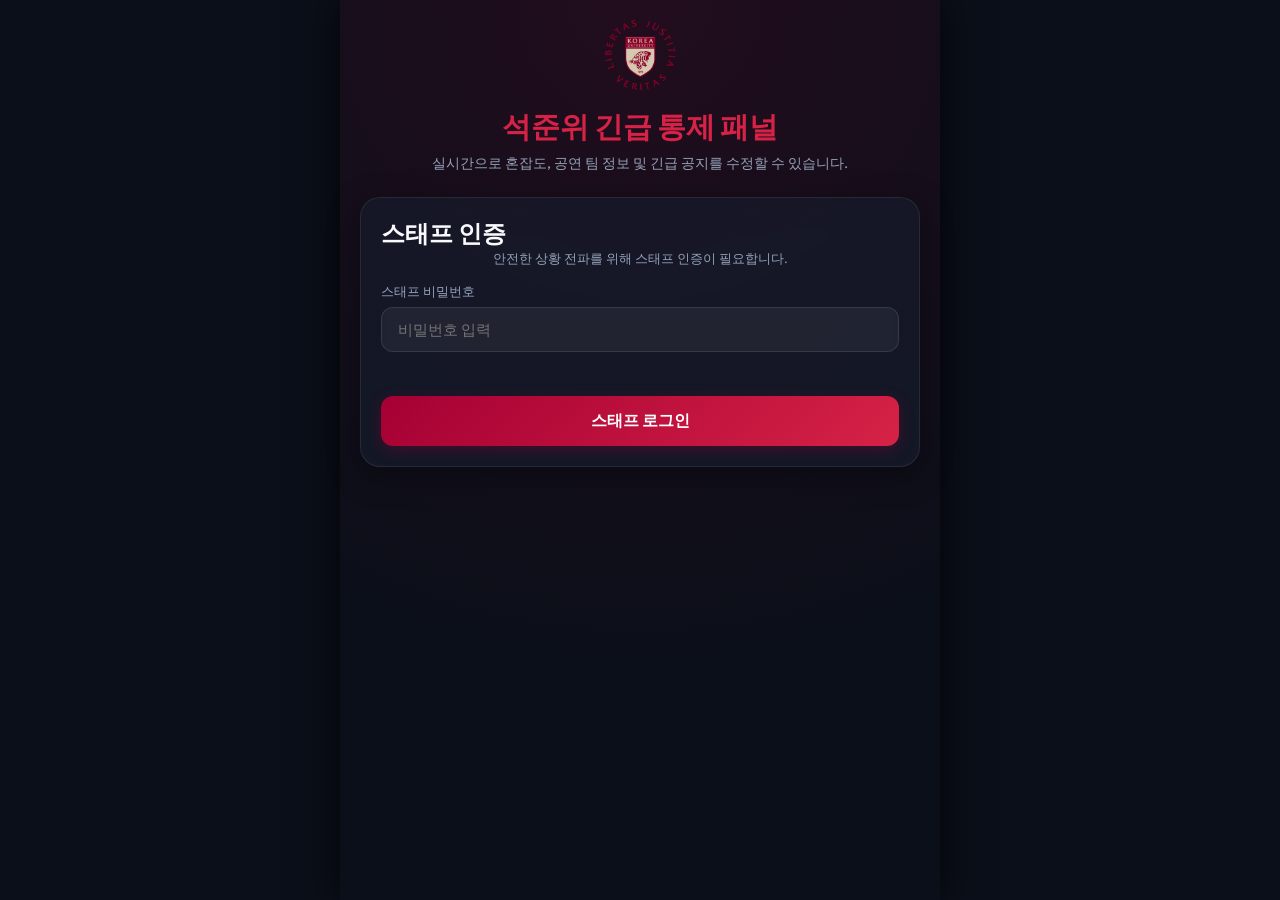
<file: admin.html>
<!DOCTYPE html>
<html lang="ko">
<head>
  <meta charset="UTF-8">
  <meta name="viewport" content="width=device-width, initial-scale=1.0">
  <title>석탑대동제 고대생 존 관리자 통제 패널</title>
  <link rel="stylesheet" href="style.css">
</head>
<body>
  
  <div class="app-container admin-container">
    <div class="admin-header">
      <img src="logo.png" alt="고려대학교 로고" class="admin-logo-img">
      <h1>석준위 긴급 통제 패널</h1>
      <p>실시간으로 혼잡도, 공연 팀 정보 및 긴급 공지를 수정할 수 있습니다.</p>
    </div>

    <!-- 관리자 인증 카드 -->
    <div class="card" id="adminAuthCard">
      <h2>스태프 인증</h2>
      <p style="font-size:0.8rem; color:var(--text-muted); margin-bottom:15px; text-align:center;">
        안전한 상황 전파를 위해 스태프 인증이 필요합니다.
      </p>
      
      <div class="form-group">
        <label for="adminPassword">스태프 비밀번호</label>
        <input type="password" id="adminPassword" class="form-control" placeholder="비밀번호 입력">
      </div>
      
      <div class="error-msg" id="authError"></div>
      
      <button class="btn-primary" id="btnAuth">스태프 로그인</button>
    </div>

    <!-- 관리 조작 패널 (인증 후 노출) -->
    <div id="adminControls" style="display: none; display: flex; flex-direction: column; gap: 20px;">
      
      <!-- 1. 혼잡도 통제 구역 -->
      <div class="card">
        <h3>🚨 구역별 실시간 혼잡도 제어</h3>
        
        <div class="form-group" style="margin-bottom: 20px;">
          <label>고대생 존 내부 혼잡도 단계</label>
          <div class="btn-grid-4" id="zoneCongestionGroup">
            <button class="btn-status-select" data-val="여유">여유</button>
            <button class="btn-status-select" data-val="보통">보통</button>
            <button class="btn-status-select" data-val="혼잡">혼잡</button>
            <button class="btn-status-select" data-val="진입제한">진입제한</button>
          </div>
        </div>

        <div class="form-group">
          <label>민주광장 통로 혼잡도 단계</label>
          <div class="btn-grid-4" id="passageCongestionGroup">
            <button class="btn-status-select" data-val="여유">여유</button>
            <button class="btn-status-select" data-val="보통">보통</button>
            <button class="btn-status-select" data-val="혼잡">혼잡</button>
            <button class="btn-status-select" data-val="진입제한">진입제한</button>
          </div>
        </div>
      </div>

      <!-- 2. 무대 상황 통제 구역 -->
      <div class="card">
        <h3>🎵 현재 공연 무대 정보 제어</h3>
        
        <div class="form-group">
          <label for="artistInput">공연 진행 중인 아티스트 / 팀명</label>
          <input type="text" id="artistInput" class="form-control" placeholder="예: 고려대학교 응원단">
        </div>
        
        <button class="btn-primary" id="btnSaveArtist" style="margin-top: 5px;">무대 정보 변경</button>
      </div>

      <!-- 3. 긴급 공지 송신 구역 -->
      <div class="card">
        <h3>📢 긴급 상황 공지 전송</h3>
        <p style="font-size: 0.75rem; color: var(--text-muted); margin-bottom: 12px; line-height:1.4;">
          메시지를 전송하면 대기 중인 모든 학생들의 모바일 화면 상단에 빨간색 롤링 배너 형태로 즉시 팝업되며 공지 히스토리에 누적됩니다.
        </p>

        <div class="form-group">
          <label for="announcementInput">긴급 전송 메시지</label>
          <textarea id="announcementInput" class="form-control" placeholder="예: 민주광장 좌측 통로 폐쇄. 우측 우회 통로를 적극 이용바랍니다."></textarea>
        </div>
        
        <button class="btn-primary" id="btnSendAnnouncement" style="background: linear-gradient(135deg, #ef4444 0%, #b91c1c 100%); margin-top: 5px;">긴급 공지 전송</button>
      </div>

      <!-- 4. 대기자 명단 리스트업 구역 (추가) -->
      <div class="card" style="max-height: 400px; display: flex; flex-direction: column;">
        <h3>📋 대기표 발급 현황 명단</h3>
        <p style="font-size: 0.75rem; color: var(--text-muted); margin-bottom: 10px;">
          현재까지 발급된 전체 대기 번호 순번 리스트입니다. (실시간 자동 동기화)
        </p>
        <div style="overflow-y: auto; flex: 1; border: 1px solid rgba(255,255,255,0.08); border-radius: 12px; background: rgba(0,0,0,0.2);">
          <table style="width: 100%; border-collapse: collapse; text-align: left; font-size: 0.85rem;">
            <thead>
              <tr style="border-bottom: 1px solid rgba(255,255,255,0.1); background: rgba(255,255,255,0.02);">
                <th style="padding: 10px 14px; font-weight:600; color:var(--text-muted); width: 15%;">순번</th>
                <th style="padding: 10px 14px; font-weight:600; color:var(--text-muted); width: 35%;">학번</th>
                <th style="padding: 10px 14px; font-weight:600; color:var(--text-muted); width: 25%;">이름</th>
                <th style="padding: 10px 14px; font-weight:600; color:var(--text-muted); width: 25%;">입장 예정</th>
              </tr>
            </thead>
            <tbody id="ticketListTableBody">
              <tr>
                <td colspan="3" style="padding: 20px; text-align: center; color: var(--text-muted);">발급된 대기표가 없습니다.</td>
              </tr>
            </tbody>
          </table>
        </div>
      </div>

      <div style="text-align: center; margin-top: 10px;">
        <button class="btn-logout" id="btnAdminLogout" style="float: none; display: inline-block;">스태프 로그아웃</button>
      </div>
    </div>
  </div>

  <div class="toast-container" id="toast">메시지가 표시됩니다.</div>

  <!-- 관리자 스크립트 연결 -->
  <script src="admin.js"></script>
</body>
</html>
</file>
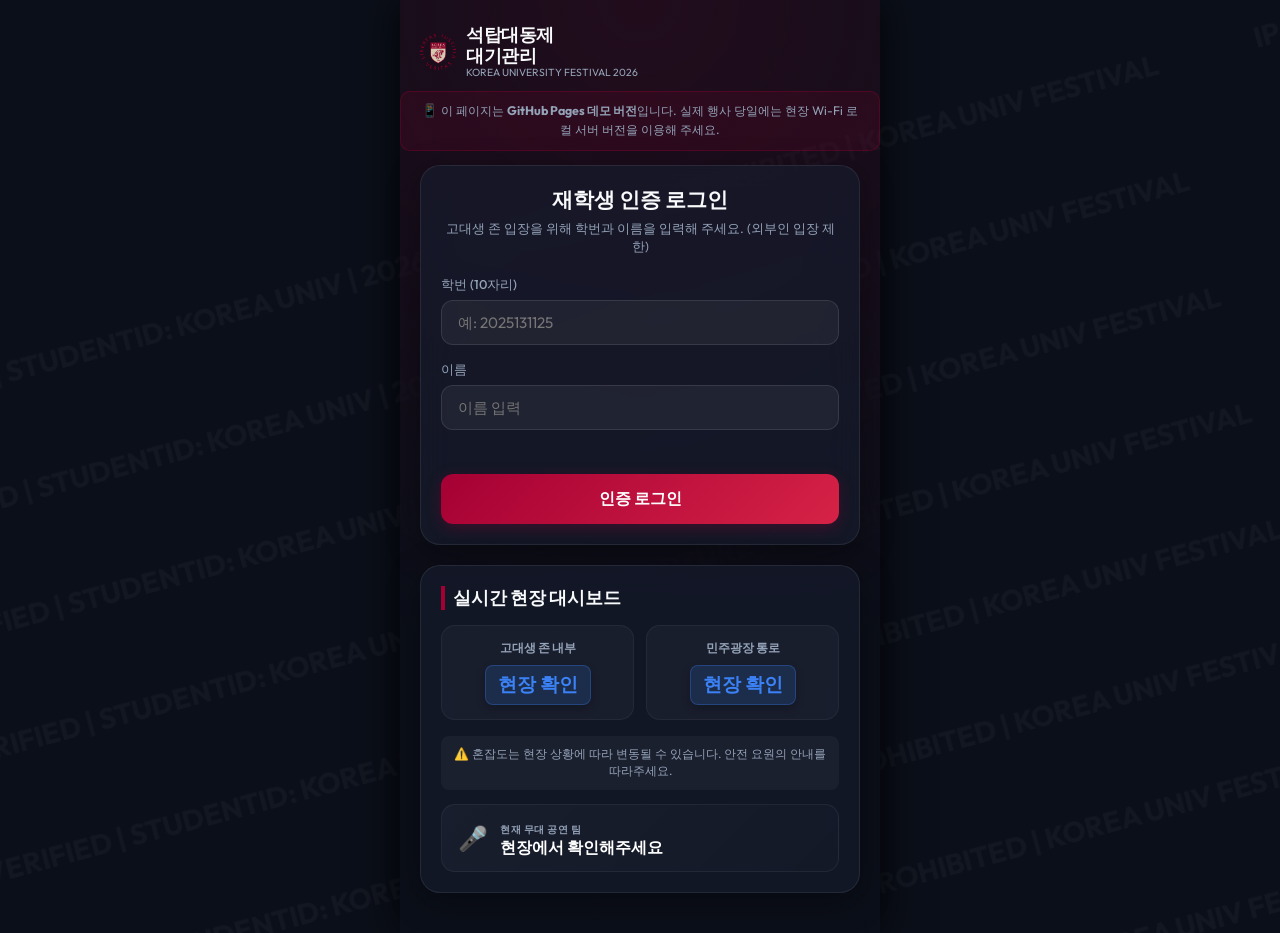
<file: web.html>
<!DOCTYPE html>
<html lang="ko">
<head>
  <meta charset="UTF-8">
  <meta name="viewport" content="width=device-width, initial-scale=1.0, maximum-scale=1.0, user-scalable=no">
  <title>석탑대동제 고대생 존 대기 시스템</title>
  <meta name="description" content="고려대학교 석탑대동제 고대생 존 입장 대기표 발급 시스템. 학번 인증 후 디지털 번호표를 발급받으세요.">
  <link rel="stylesheet" href="style.css">
  <script src="qrcode.min.js"></script>
</head>
<body>

  <!-- 실시간 캡처 방지용 롤링 워터마크 배경 -->
  <div class="watermark-bg" id="watermarkBg"></div>

  <div class="app-container">
    <!-- 1. 긴급 공지 배너 -->
    <div class="emergency-banner" id="emergencyBanner" style="display: none;">
      <span class="badge">긴급</span>
      <div class="text-flow">
        <p id="bannerText"></p>
      </div>
    </div>

    <!-- 2. 헤더 -->
    <header>
      <div class="brand">
        <img src="logo.png" alt="고려대학교 로고" class="brand-logo-img">
        <div class="brand-text">
          <h1>석탑대동제<br>대기관리</h1>
          <p>KOREA UNIVERSITY FESTIVAL 2026</p>
        </div>
      </div>
      <button class="btn-logout" id="btnLogout" style="display: none;">로그아웃</button>
    </header>

    <!-- 안내 배너: 정적 버전 알림 -->
    <div style="background: rgba(165,0,52,0.12); border: 1px solid rgba(165,0,52,0.3); border-radius: 10px; padding: 10px 16px; margin-bottom: 14px; font-size: 0.78rem; color: var(--text-muted); text-align: center; line-height: 1.5;">
      📱 이 페이지는 <strong style="color:var(--text-primary);">GitHub Pages 데모 버전</strong>입니다. 실제 행사 당일에는 현장 Wi-Fi 로컬 서버 버전을 이용해 주세요.
    </div>

    <main>
      <!-- (A) 로그인 카드 -->
      <div class="card login-card" id="loginCard">
        <h2>재학생 인증 로그인</h2>
        <p>고대생 존 입장을 위해 학번과 이름을 입력해 주세요. (외부인 입장 제한)</p>

        <div class="form-group">
          <label for="studentId">학번 (10자리)</label>
          <input type="text" id="studentId" class="form-control" placeholder="예: 2025131125" maxlength="10" inputmode="numeric">
        </div>

        <div class="form-group">
          <label for="studentName">이름</label>
          <input type="text" id="studentName" class="form-control" placeholder="이름 입력">
        </div>

        <div class="error-msg" id="loginError"></div>
        <button class="btn-primary" id="btnLogin">인증 로그인</button>
      </div>

      <!-- (B) 대기표 발급 및 QR 티켓 카드 -->
      <div class="card ticket-card" id="ticketCard" style="display: none;">
        <!-- 발급 전 상태 -->
        <div class="ticket-placeholder" id="ticketPlaceholder">
          <p>고대생 존 내부 입장 대기표를 디지털로 발급받으세요. 현장 밤샘 대기 체증 완화를 위해 순차 번호가 발급됩니다.</p>
          <button class="btn-primary" id="btnIssueTicket">고대생 존 번호표 발급받기</button>
          <div class="error-msg" id="issueError"></div>
        </div>

        <!-- 발급 완료 상태 -->
        <div class="ticket-issued" id="ticketIssued" style="display: none;">
          <span class="ticket-number-label">입장 대기 번호</span>
          <span class="ticket-number" id="ticketNumDisplay">000</span>

          <div class="qr-container-wrapper">
            <div class="qr-ripple-bg"></div>
            <div class="qr-box" id="qrcode"></div>
          </div>

          <div class="entry-time-box">
            <span class="entry-time-label">입장 예정 시간</span>
            <span class="entry-time-val" id="entryTimeDisplay">오후 06:00</span>
          </div>

          <div class="student-info-badge" id="studentBadge">학번: -</div>

          <div class="realtime-timer-box">
            <div class="clock-live" id="liveClock">2026-06-19 18:00:00.000</div>
            <div class="token-expiry-countdown">
              QR코드 갱신까지 <span class="countdown-seconds" id="countdownSec">30</span>초 남음
            </div>
          </div>
        </div>
      </div>

      <!-- (C) 실시간 현장 대시보드 -->
      <div class="card dashboard-card">
        <h3>실시간 현장 대시보드</h3>

        <div class="congestion-grid">
          <div class="congestion-item">
            <div class="congestion-label">고대생 존 내부</div>
            <div class="congestion-status status-normal" id="zoneCongestion">현장 확인</div>
          </div>
          <div class="congestion-item">
            <div class="congestion-label">민주광장 통로</div>
            <div class="congestion-status status-normal" id="passageCongestion">현장 확인</div>
          </div>
        </div>

        <div style="margin-top: 10px; padding: 10px; background: rgba(255,255,255,0.04); border-radius: 8px; font-size: 0.75rem; color: var(--text-muted); text-align: center;">
          ⚠️ 혼잡도는 현장 상황에 따라 변동될 수 있습니다. 안전 요원의 안내를 따라주세요.
        </div>

        <div class="artist-board" style="margin-top: 14px;">
          <div class="artist-icon">🎤</div>
          <div class="artist-info">
            <label>현재 무대 공연 팀</label>
            <div class="artist-name" id="artistName">현장에서 확인해주세요</div>
          </div>
        </div>
      </div>
    </main>
  </div>

  <!-- 공지 모달 -->
  <div class="modal-overlay" id="announcementModal">
    <div class="modal-content">
      <div class="modal-header">
        <h3>📢 공지사항</h3>
        <button class="modal-close" id="btnModalClose">&times;</button>
      </div>
      <div class="modal-body">
        <div class="timeline" id="timelineContainer">
          <div class="timeline-item">
            <div class="timeline-dot"></div>
            <div class="timeline-time">공지</div>
            <div class="timeline-text">이 페이지는 GitHub Pages 데모 버전입니다. 실제 행사 공지는 현장 서버를 통해 전달됩니다.</div>
          </div>
        </div>
      </div>
    </div>
  </div>

  <div class="toast-container" id="toast"></div>

  <script src="web.js"></script>
</body>
</html>
</file>
<file: style.css>
/* Google Fonts: Outfit */
@import url('https://fonts.googleapis.com/css2?family=Outfit:wght@300;400;500;600;700&display=swap');

:root {
  --bg-color: #0b0f19;
  --card-bg: rgba(22, 28, 45, 0.7);
  --card-border: rgba(255, 255, 255, 0.08);
  --crimson: #A50034;
  --crimson-light: #d62246;
  --text-main: #f8fafc;
  --text-muted: #94a3b8;
  
  /* Congestion Colors */
  --color-safe: #10b981;    /* 여유: 녹색 */
  --color-normal: #3b82f6;  /* 보통: 청색 */
  --color-warning: #f59e0b; /* 혼잡: 황색 */
  --color-danger: #ef4444;  /* 진입제한: 적색 */
  
  --shadow-main: 0 8px 32px 0 rgba(0, 0, 0, 0.37);
  --glass-effect: backdrop-filter: blur(12px); -webkit-backdrop-filter: blur(12px);
}

* {
  box-sizing: border-box;
  margin: 0;
  padding: 0;
  font-family: 'Outfit', -apple-system, BlinkMacSystemFont, "Segoe UI", Roboto, sans-serif;
  -webkit-tap-highlight-color: transparent;
}

body {
  background-color: var(--bg-color);
  color: var(--text-main);
  min-height: 100vh;
  display: flex;
  justify-content: center;
  align-items: flex-start;
  padding: 0;
  overflow-x: hidden;
  position: relative;
}

/* 실시간 캡처 방지 롤링 워터마크 배경 */
.watermark-bg {
  position: fixed;
  top: 0;
  left: 0;
  width: 200%;
  height: 200%;
  z-index: 0;
  pointer-events: none;
  opacity: 0.03;
  transform: rotate(-15deg);
  display: flex;
  flex-direction: column;
  justify-content: space-around;
  font-size: 1.8rem;
  font-weight: 700;
  white-space: nowrap;
  user-select: none;
  animation: watermark-scroll 30s linear infinite;
}

.watermark-line {
  display: flex;
  gap: 100px;
}

@keyframes watermark-scroll {
  0% {
    transform: translate(0, 0) rotate(-15deg);
  }
  100% {
    transform: translate(-10%, -10%) rotate(-15deg);
  }
}

/* 메인 모바일 컨테이너 (모바일 뷰에 최적화) */
.app-container {
  width: 100%;
  max-width: 480px;
  min-height: 100vh;
  background: radial-gradient(circle at top, rgba(165, 0, 52, 0.15) 0%, rgba(11, 15, 25, 0.98) 70%);
  position: relative;
  z-index: 1;
  display: flex;
  flex-direction: column;
  padding-bottom: 40px;
  box-shadow: 0 0 40px rgba(0,0,0,0.8);
}

/* 1. 최상단 긴급 공지 배너 */
.emergency-banner {
  background: linear-gradient(90deg, #b91c1c 0%, var(--crimson) 50%, #b91c1c 100%);
  color: #ffffff;
  padding: 12px 16px;
  font-size: 0.85rem;
  font-weight: 600;
  display: flex;
  align-items: center;
  gap: 8px;
  cursor: pointer;
  box-shadow: 0 4px 15px rgba(165, 0, 52, 0.4);
  position: sticky;
  top: 0;
  z-index: 100;
}

.emergency-banner .badge {
  background-color: #ffffff;
  color: var(--crimson);
  padding: 2px 6px;
  border-radius: 4px;
  font-size: 0.7rem;
  font-weight: 800;
  text-transform: uppercase;
  animation: pulse 1.5s infinite;
}

.emergency-banner .text-flow {
  flex: 1;
  overflow: hidden;
  white-space: nowrap;
}

.emergency-banner .text-flow p {
  display: inline-block;
  padding-left: 100%;
  animation: marquee 25s linear infinite;
}

@keyframes marquee {
  0% { transform: translate3d(0, 0, 0); }
  100% { transform: translate3d(-100%, 0, 0); }
}

/* 2. 헤더 */
header {
  padding: 24px 20px 12px 20px;
  display: flex;
  justify-content: space-between;
  align-items: center;
}

.brand {
  display: flex;
  align-items: center;
  gap: 10px;
}

.brand-logo {
  width: 32px;
  height: 32px;
  background-color: var(--crimson);
  border-radius: 8px;
  display: flex;
  justify-content: center;
  align-items: center;
  font-weight: 800;
  color: #fff;
  font-size: 1.1rem;
}

.brand-logo-img {
  width: 36px;
  height: 36px;
  object-fit: contain;
  display: block;
}

.admin-logo-img {
  width: 70px;
  height: 70px;
  object-fit: contain;
  margin-bottom: 14px;
  display: inline-block;
}

.brand-text h1 {
  font-size: 1.1rem;
  font-weight: 700;
  letter-spacing: -0.5px;
  line-height: 1.2;
}

.brand-text p {
  font-size: 0.65rem;
  color: var(--text-muted);
}

.btn-logout {
  background: rgba(255, 255, 255, 0.08);
  border: 1px solid rgba(255, 255, 255, 0.1);
  color: var(--text-main);
  padding: 6px 12px;
  border-radius: 20px;
  font-size: 0.75rem;
  font-weight: 600;
  cursor: pointer;
  transition: all 0.2s ease;
}

.btn-logout:hover {
  background: rgba(255, 255, 255, 0.15);
}

/* 3. 메인 콘텐츠 영역 */
main {
  flex: 1;
  padding: 0 20px;
  display: flex;
  flex-direction: column;
  gap: 20px;
}

/* 카드 공통 스타일 */
.card {
  background: var(--card-bg);
  border: 1px solid var(--card-border);
  border-radius: 20px;
  padding: 20px;
  box-shadow: var(--shadow-main);
  backdrop-filter: blur(16px);
  -webkit-backdrop-filter: blur(16px);
  position: relative;
  overflow: hidden;
}

/* 4. 로그인 폼 */
.login-card h2 {
  font-size: 1.3rem;
  font-weight: 700;
  margin-bottom: 6px;
  text-align: center;
}

.login-card > p {
  font-size: 0.8rem;
  color: var(--text-muted);
  text-align: center;
  margin-bottom: 20px;
}

.form-group {
  margin-bottom: 16px;
  display: flex;
  flex-direction: column;
  gap: 6px;
}

.form-group label {
  font-size: 0.8rem;
  font-weight: 500;
  color: var(--text-muted);
}

.form-control {
  background: rgba(255, 255, 255, 0.05);
  border: 1px solid rgba(255, 255, 255, 0.1);
  border-radius: 12px;
  padding: 12px 16px;
  color: #fff;
  font-size: 0.95rem;
  outline: none;
  transition: all 0.2s ease;
}

.form-control:focus {
  border-color: var(--crimson-light);
  background: rgba(255, 255, 255, 0.08);
  box-shadow: 0 0 10px rgba(165, 0, 52, 0.3);
}

.btn-primary {
  background: linear-gradient(135deg, var(--crimson) 0%, var(--crimson-light) 100%);
  border: none;
  color: #fff;
  padding: 14px;
  border-radius: 12px;
  font-size: 1rem;
  font-weight: 700;
  cursor: pointer;
  transition: all 0.3s ease;
  width: 100%;
  margin-top: 10px;
  box-shadow: 0 4px 15px rgba(165, 0, 52, 0.3);
}

.btn-primary:active {
  transform: scale(0.98);
}

.error-msg {
  color: var(--color-danger);
  font-size: 0.75rem;
  font-weight: 500;
  min-height: 18px;
  margin-top: 4px;
}

/* 5. 번호표 발급 및 대기 카드 */
.ticket-card {
  display: flex;
  flex-direction: column;
  align-items: center;
  text-align: center;
  min-height: 250px;
  justify-content: center;
}

.ticket-placeholder {
  display: flex;
  flex-direction: column;
  align-items: center;
  gap: 15px;
  padding: 20px 0;
}

.ticket-placeholder p {
  font-size: 0.9rem;
  color: var(--text-muted);
  max-width: 280px;
  line-height: 1.5;
}

.ticket-issued {
  width: 100%;
  display: flex;
  flex-direction: column;
  align-items: center;
  position: relative;
}

.ticket-number-label {
  font-size: 0.85rem;
  color: var(--text-muted);
  font-weight: 600;
  text-transform: uppercase;
  letter-spacing: 1px;
}

.ticket-number {
  font-size: 3.5rem;
  font-weight: 800;
  color: #ffffff;
  line-height: 1.1;
  text-shadow: 0 0 20px rgba(165, 0, 52, 0.5);
  margin-bottom: 12px;
}

/* 캡처 방지용 화려한 QR 박스 */
.qr-container-wrapper {
  position: relative;
  width: 190px;
  height: 190px;
  display: flex;
  justify-content: center;
  align-items: center;
  margin: 10px 0 15px 0;
}

/* dynamic 물결(Ripple) 애니메이션 백그라운드 */
.qr-ripple-bg {
  position: absolute;
  width: 180px;
  height: 180px;
  border-radius: 24px;
  background: radial-gradient(circle, rgba(165, 0, 52, 0.3) 0%, rgba(0,0,0,0) 70%);
  animation: pulse-ripple 2s infinite ease-in-out;
  z-index: 1;
}

.qr-box {
  width: 160px;
  height: 160px;
  background: #ffffff;
  border-radius: 16px;
  padding: 10px;
  z-index: 2;
  box-shadow: 0 10px 25px rgba(0, 0, 0, 0.5);
  display: flex;
  justify-content: center;
  align-items: center;
  border: 4px solid var(--crimson);
  position: relative;
}

.qr-box canvas, .qr-box img {
  max-width: 100%;
  max-height: 100%;
  display: block;
}

@keyframes pulse-ripple {
  0% {
    transform: scale(0.9);
    opacity: 0.8;
  }
  50% {
    transform: scale(1.15);
    opacity: 0.4;
  }
  100% {
    transform: scale(0.9);
    opacity: 0.8;
  }
}

/* 실시간 dynamic 요소 */
.realtime-timer-box {
  background: rgba(255, 255, 255, 0.05);
  border: 1px solid rgba(255, 255, 255, 0.08);
  padding: 8px 16px;
  border-radius: 12px;
  margin-top: 10px;
  width: 100%;
  max-width: 280px;
}

.clock-live {
  font-family: monospace;
  font-size: 0.95rem;
  font-weight: 700;
  color: var(--crimson-light);
  letter-spacing: 0.5px;
}

.token-expiry-countdown {
  font-size: 0.75rem;
  color: var(--text-muted);
  margin-top: 4px;
}

.countdown-seconds {
  color: #fff;
  font-weight: 700;
}

.student-info-badge {
  font-size: 0.75rem;
  background: rgba(165, 0, 52, 0.2);
  border: 1px solid rgba(165, 0, 52, 0.4);
  color: var(--text-main);
  padding: 4px 10px;
  border-radius: 12px;
  margin-top: 8px;
}

/* 6. 혼잡도 대시보드 */
.dashboard-card h3 {
  font-size: 1.1rem;
  font-weight: 700;
  margin-bottom: 15px;
  border-left: 4px solid var(--crimson);
  padding-left: 8px;
}

.congestion-grid {
  display: grid;
  grid-template-columns: 1fr 1fr;
  gap: 12px;
  margin-bottom: 16px;
}

.congestion-item {
  background: rgba(255, 255, 255, 0.03);
  border: 1px solid rgba(255, 255, 255, 0.05);
  border-radius: 14px;
  padding: 14px;
  text-align: center;
  transition: all 0.3s ease;
}

.congestion-label {
  font-size: 0.75rem;
  color: var(--text-muted);
  margin-bottom: 8px;
  font-weight: 600;
}

.congestion-status {
  font-size: 1.2rem;
  font-weight: 800;
  padding: 6px 12px;
  border-radius: 8px;
  display: inline-block;
  box-shadow: 0 4px 10px rgba(0,0,0,0.2);
}

/* 상태별 스타일 동적 세팅 */
.status-safe {
  background: rgba(16, 185, 129, 0.15);
  color: var(--color-safe);
  border: 1px solid rgba(16, 185, 129, 0.3);
}
.status-normal {
  background: rgba(59, 130, 246, 0.15);
  color: var(--color-normal);
  border: 1px solid rgba(59, 130, 246, 0.3);
}
.status-warning {
  background: rgba(245, 158, 11, 0.15);
  color: var(--color-warning);
  border: 1px solid rgba(245, 158, 11, 0.3);
}
.status-danger {
  background: rgba(239, 68, 68, 0.15);
  color: var(--color-danger);
  border: 1px solid rgba(239, 68, 68, 0.3);
  animation: pulse-border 1.5s infinite;
}

@keyframes pulse-border {
  0% { box-shadow: 0 0 0 0 rgba(239, 68, 68, 0.4); }
  70% { box-shadow: 0 0 0 6px rgba(239, 68, 68, 0); }
  100% { box-shadow: 0 0 0 0 rgba(239, 68, 68, 0); }
}

/* 아티스트 보드 */
.artist-board {
  background: linear-gradient(135deg, rgba(255, 255, 255, 0.03) 0%, rgba(255, 255, 255, 0.01) 100%);
  border: 1px solid rgba(255, 255, 255, 0.06);
  border-radius: 14px;
  padding: 12px 16px;
  display: flex;
  align-items: center;
  gap: 12px;
}

.artist-icon {
  font-size: 1.5rem;
  animation: bounce 2s infinite;
}

.artist-info {
  flex: 1;
}

.artist-info label {
  font-size: 0.65rem;
  color: var(--text-muted);
  font-weight: 600;
  letter-spacing: 0.5px;
}

.artist-name {
  font-size: 1rem;
  font-weight: 700;
  color: #fff;
}

/* 7. 공지사항 모달 */
.modal-overlay {
  position: fixed;
  top: 0;
  left: 0;
  width: 100%;
  height: 100%;
  background: rgba(0, 0, 0, 0.8);
  backdrop-filter: blur(8px);
  -webkit-backdrop-filter: blur(8px);
  z-index: 1000;
  display: flex;
  justify-content: center;
  align-items: center;
  opacity: 0;
  pointer-events: none;
  transition: opacity 0.3s ease;
  padding: 20px;
}

.modal-overlay.active {
  opacity: 1;
  pointer-events: auto;
}

.modal-content {
  background: #111827;
  border: 1px solid rgba(255, 255, 255, 0.1);
  border-radius: 24px;
  width: 100%;
  max-width: 400px;
  max-height: 80vh;
  display: flex;
  flex-direction: column;
  box-shadow: 0 20px 50px rgba(0,0,0,0.6);
  transform: translateY(20px);
  transition: transform 0.3s ease;
}

.modal-overlay.active .modal-content {
  transform: translateY(0);
}

.modal-header {
  padding: 20px;
  border-bottom: 1px solid rgba(255, 255, 255, 0.08);
  display: flex;
  justify-content: space-between;
  align-items: center;
}

.modal-header h3 {
  font-size: 1.15rem;
  font-weight: 700;
  color: #fff;
  display: flex;
  align-items: center;
  gap: 8px;
}

.modal-close {
  background: none;
  border: none;
  color: var(--text-muted);
  font-size: 1.5rem;
  cursor: pointer;
}

.modal-body {
  padding: 20px;
  overflow-y: auto;
  flex: 1;
}

/* 타임라인 스타일 */
.timeline {
  display: flex;
  flex-direction: column;
  gap: 16px;
  position: relative;
  padding-left: 16px;
}

.timeline::before {
  content: '';
  position: absolute;
  left: 3px;
  top: 6px;
  bottom: 6px;
  width: 2px;
  background: rgba(255, 255, 255, 0.1);
}

.timeline-item {
  position: relative;
}

.timeline-dot {
  position: absolute;
  left: -17px;
  top: 6px;
  width: 8px;
  height: 8px;
  border-radius: 50%;
  background: var(--crimson);
  box-shadow: 0 0 8px var(--crimson);
}

.timeline-time {
  font-size: 0.7rem;
  color: var(--text-muted);
  font-weight: 600;
  margin-bottom: 4px;
}

.timeline-text {
  font-size: 0.85rem;
  line-height: 1.4;
  color: #e2e8f0;
}

/* 관리자 패널 관련 추가 스타일 */
.admin-container {
  width: 100%;
  max-width: 600px;
  padding: 20px;
  margin: 0 auto;
}

.admin-header {
  margin-bottom: 24px;
  text-align: center;
}

.admin-header h1 {
  font-size: 1.8rem;
  color: var(--crimson-light);
  margin-bottom: 6px;
}

.admin-header p {
  color: var(--text-muted);
  font-size: 0.9rem;
}

.btn-grid-4 {
  display: grid;
  grid-template-columns: repeat(4, 1fr);
  gap: 8px;
  margin-top: 8px;
}

.btn-status-select {
  border: 1px solid rgba(255,255,255,0.1);
  padding: 10px;
  border-radius: 10px;
  font-size: 0.8rem;
  font-weight: 700;
  cursor: pointer;
  background: rgba(255,255,255,0.02);
  color: var(--text-muted);
  transition: all 0.2s;
}

.btn-status-select.active[data-val="여유"] {
  background: var(--color-safe);
  color: #fff;
  box-shadow: 0 0 12px var(--color-safe);
}
.btn-status-select.active[data-val="보통"] {
  background: var(--color-normal);
  color: #fff;
  box-shadow: 0 0 12px var(--color-normal);
}
.btn-status-select.active[data-val="혼잡"] {
  background: var(--color-warning);
  color: #fff;
  box-shadow: 0 0 12px var(--color-warning);
}
.btn-status-select.active[data-val="진입제한"] {
  background: var(--color-danger);
  color: #fff;
  box-shadow: 0 0 12px var(--color-danger);
}

.form-group textarea.form-control {
  resize: vertical;
  min-height: 80px;
  font-family: inherit;
}

.toast-container {
  position: fixed;
  bottom: 20px;
  left: 50%;
  transform: translateX(-50%);
  background: rgba(0,0,0,0.85);
  border: 1px solid var(--crimson);
  color: #fff;
  padding: 12px 24px;
  border-radius: 30px;
  font-size: 0.85rem;
  font-weight: 600;
  box-shadow: 0 10px 25px rgba(0,0,0,0.5);
  z-index: 2000;
  opacity: 0;
  pointer-events: none;
  transition: opacity 0.3s, transform 0.3s;
}

.toast-container.show {
  opacity: 1;
  transform: translate(-50%, -10px);
}

/* Animations */
@keyframes pulse {
  0% { transform: scale(1); }
  50% { transform: scale(1.05); }
  100% { transform: scale(1); }
}

@keyframes bounce {
  0%, 100% { transform: translateY(0); }
  50% { transform: translateY(-5px); }
}

/* 10. 입장 예정 시간 및 관리자 테이블 스타일 추가 */
.entry-time-box {
  background: rgba(245, 158, 11, 0.08);
  border: 1px dashed rgba(245, 158, 11, 0.4);
  border-radius: 12px;
  padding: 10px 16px;
  margin: 8px 0 14px 0;
  display: flex;
  flex-direction: column;
  align-items: center;
  gap: 4px;
  width: 100%;
  max-width: 280px;
  animation: pulse-border-yellow 2s infinite ease-in-out;
}

.entry-time-label {
  font-size: 0.7rem;
  color: var(--color-warning);
  font-weight: 700;
  text-transform: uppercase;
  letter-spacing: 0.5px;
}

.entry-time-val {
  font-size: 1.4rem;
  font-weight: 800;
  color: #ffffff;
  text-shadow: 0 0 10px rgba(245, 158, 11, 0.4);
}

@keyframes pulse-border-yellow {
  0% { border-color: rgba(245, 158, 11, 0.2); }
  50% { border-color: rgba(245, 158, 11, 0.6); }
  100% { border-color: rgba(245, 158, 11, 0.2); }
}

#ticketListTableBody tr {
  border-bottom: 1px solid rgba(255, 255, 255, 0.05);
}

#ticketListTableBody tr:hover {
  background: rgba(255, 255, 255, 0.02);
}

#ticketListTableBody td {
  padding: 10px 14px;
  color: #e2e8f0;
}

#ticketListTableBody tr:last-child {
  border-bottom: none;
}
</file>
